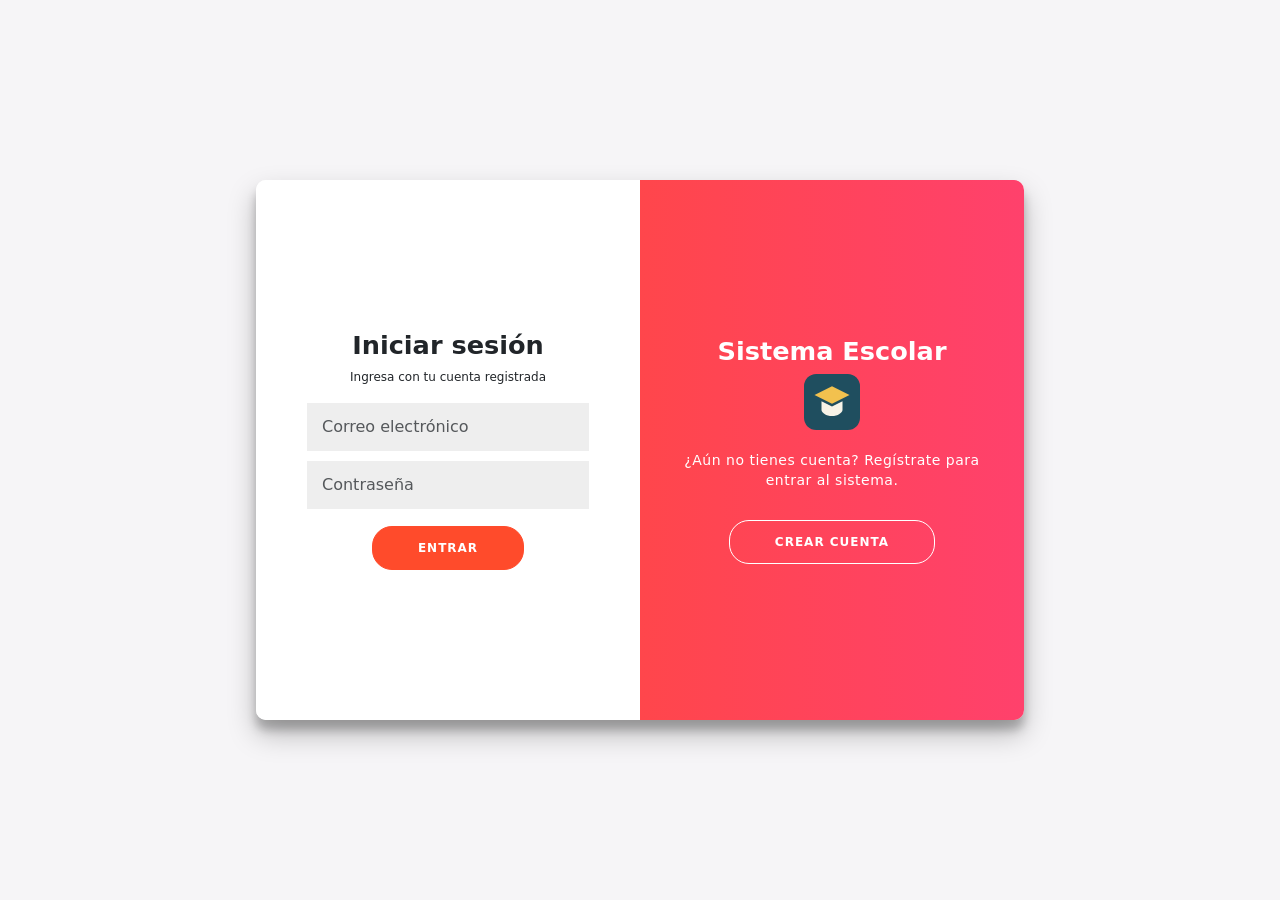
<file: index.html>
<!DOCTYPE html>
<html lang="es">
<head>
  <meta charset="UTF-8">
  <meta name="viewport" content="width=device-width, initial-scale=1">
  <title>Panel | Sistema Escolar</title>
  <link rel="icon" href="img/logo.svg" type="image/svg+xml">

  <!--Funciona para no ingresar al index sino se ha iniciado sesión -->
  <script>
    if (!sessionStorage.getItem("usuarioCorreo")) {
      window.location.replace("login.html");
    }
  </script>

  <link href="https://cdn.jsdelivr.net/npm/bootstrap@5.3.3/dist/css/bootstrap.min.css" rel="stylesheet">
  <link rel="stylesheet" href="css/index.css">
</head>
<body>

  <!-- sidebar -->
  <aside class="sidebar" id="sidebar" aria-label="Menú principal">
    <div class="sidebar-marca">
      <img src="img/logo.svg" alt="" width="36" height="36">
      <span>Sistema Escolar</span>
    </div>

    <nav class="sidebar-menu">
      <p class="sidebar-titulo">Menú</p>
      <ul class="list-unstyled mb-0">

        <li>
          <a href="#inicio" class="sidebar-enlace" data-vista="inicio">
            <img class="icono" src="img/inicio.svg" alt="">
            Inicio
          </a>
        </li>

        <!-- Opción Usuarios con submenú desplegable Captura -->
        <li>
          <button class="sidebar-enlace sidebar-grupo" type="button"
                  data-bs-toggle="collapse" data-bs-target="#submenuUsuarios"
                  aria-expanded="true" aria-controls="submenuUsuarios">
            <img class="icono" src="img/usuarios.svg" alt="">
            Usuarios
            <img class="icono icono-flecha" src="img/chevron.svg" alt="">
          </button>
          <ul class="collapse show list-unstyled submenu" id="submenuUsuarios">
            <li>
              <a href="#captura" class="sidebar-enlace" data-vista="captura">
                <img class="icono" src="img/captura.svg" alt="">
                Captura
              </a>
            </li>
          </ul>
        </li>

        <!-- Opción Alumnos con submenú Registro -->
        <li>
          <button class="sidebar-enlace sidebar-grupo" type="button"
                  data-bs-toggle="collapse" data-bs-target="#submenuAlumnos"
                  aria-expanded="true" aria-controls="submenuAlumnos">
            <img class="icono" src="img/alumnos.svg" alt="">
            Alumnos
            <img class="icono icono-flecha" src="img/chevron.svg" alt="">
          </button>
          <ul class="collapse show list-unstyled submenu" id="submenuAlumnos">
            <li>
              <a href="#alumnos" class="sidebar-enlace" data-vista="alumnos">
                <img class="icono" src="img/captura.svg" alt="">
                Registro
              </a>
            </li>
          </ul>
        </li>
      </ul>
    </nav>

    <div class="sidebar-pie">
      <button type="button" class="sidebar-enlace btn-salir">
        <img class="icono" src="img/salir.svg" alt="">
        Salir del sistema
      </button>
    </div>
  </aside>

  <div class="sidebar-fondo" id="sidebarFondo"></div>

  <!-- contenido principal -->
  <div class="principal">

    <!-- navbar  -->
    <nav class="navbar barra-superior px-3">
      <div class="d-flex align-items-center gap-2">
        <button class="btn-hamburguesa" id="btnHamburguesa" type="button"
                aria-controls="sidebar" aria-expanded="true" aria-label="Abrir o cerrar menú">
          <img class="icono" src="img/menu.svg" alt="">
        </button>
        <span class="barra-titulo" id="tituloVista">Inicio</span>
      </div>

      <!-- Nombre del usuario que inició sesión + menú desplegable -->
      <div class="dropdown ms-auto">
        <button class="btn-usuario dropdown-toggle" type="button" id="btnUsuario"
                data-bs-toggle="dropdown" aria-expanded="false">
          <span class="avatar" id="avatarUsuario">?</span>
          <span class="nombre-usuario" id="nombreUsuario">Usuario</span>
        </button>
        <ul class="dropdown-menu dropdown-menu-end shadow-sm" aria-labelledby="btnUsuario">
          <li class="px-3 py-2">
            <div class="fw-semibold" id="menuNombre">Usuario</div>
            <div class="small text-body-secondary" id="menuCorreo">correo@ejemplo.com</div>
          </li>
          <li><hr class="dropdown-divider"></li>
          <li>
            <button class="dropdown-item text-danger d-flex align-items-center gap-2 btn-salir" type="button">
              <img class="icono" src="img/salir.svg" alt="">
              Salir del sistema
            </button>
          </li>
        </ul>
      </div>
    </nav>

    <main class="contenido">

      <!-- vista del inicio -->
      <section class="vista" id="vista-inicio" data-titulo="Inicio">
        <div class="bienvenida mb-4">
          <p class="mb-1 opacity-75">Bienvenido al sistema</p>
          <h1 class="h3 mb-2">Hola, <span id="saludoNombre">usuario</span></h1>
          <p class="mb-0 opacity-75">Usa el menú lateral para capturar usuarios o registrar alumnos.</p>
        </div>

        <div class="row g-3">
          <div class="col-sm-6 col-xl-4">
            <div class="tarjeta-dato">
              <span class="tarjeta-icono"><img class="icono" src="img/usuarios.svg" alt=""></span>
              <div>
                <div class="tarjeta-numero" id="totalUsuarios">0</div>
                <div class="tarjeta-etiqueta">Usuarios registrados</div>
              </div>
            </div>
          </div>
          <div class="col-sm-6 col-xl-4">
            <div class="tarjeta-dato">
              <span class="tarjeta-icono"><img class="icono" src="img/alumnos.svg" alt=""></span>
              <div>
                <div class="tarjeta-numero" id="totalAlumnos">0</div>
                <div class="tarjeta-etiqueta">Alumnos registrados</div>
              </div>
            </div>
          </div>
          <div class="col-sm-6 col-xl-4">
            <div class="tarjeta-dato">
              <span class="tarjeta-icono"><img class="icono" src="img/pastel.svg" alt=""></span>
              <div>
                <div class="tarjeta-numero" id="totalMayores">0</div>
                <div class="tarjeta-etiqueta">Alumnos mayores de edad</div>
              </div>
            </div>
          </div>
        </div>

        <div class="d-flex flex-wrap gap-2 mt-4">
          <a href="#captura" class="btn btn-acento" data-vista="captura">Capturar usuario</a>
          <a href="#alumnos" class="btn btn-outline-secondary" data-vista="alumnos">Registrar alumno</a>
        </div>
      </section>

      <!-- vista de usuarios y captura========= -->
      <section class="vista" id="vista-captura" data-titulo="Usuarios / Captura" hidden>
        <div class="row g-4">
          <div class="col-lg-5">
            <div class="card panel">
              <div class="card-body">
                <h2 class="h5 mb-1">Captura de usuario</h2>
                <p class="text-body-secondary small mb-4">El usuario capturado podrá iniciar sesión en login.html.</p>

                <form id="formUsuario" novalidate>
                  <div class="mb-3">
                    <label for="usuNombre" class="form-label">Nombre de usuario</label>
                    <input type="text" class="form-control" id="usuNombre" autocomplete="off" placeholder="Ej. Juan Pérez">
                    <div class="invalid-feedback"></div>
                  </div>

                  <div class="mb-3">
                    <label for="usuCorreo" class="form-label">Correo electrónico</label>
                    <input type="email" class="form-control" id="usuCorreo" autocomplete="off" placeholder="nombre@correo.com">
                    <div class="invalid-feedback"></div>
                  </div>

                  <div class="mb-2">
                    <label for="usuPassword" class="form-label">Contraseña</label>
                    <div class="input-group has-validation">
                      <input type="password" class="form-control" id="usuPassword" autocomplete="new-password">
                      <button class="btn btn-outline-secondary btn-ver" type="button" id="btnVerPassword" aria-label="Mostrar contraseña">
                        <img class="icono" src="img/ojo.svg" alt="">
                      </button>
                      <div class="invalid-feedback"></div>
                    </div>
                  </div>

                  <!-- Requisitos de validarPassword, se marcan mientras se escribe -->
                  <ul class="requisitos list-unstyled small mb-4" id="requisitosPassword">
                    <li data-regla="largo">Mínimo 8 caracteres</li>
                    <li data-regla="mayus">Una letra mayúscula</li>
                    <li data-regla="minus">Una letra minúscula</li>
                    <li data-regla="numero">Un número</li>
                    <li data-regla="simbolo">Un símbolo (#, $, !, …)</li>
                  </ul>

                  <div class="d-flex gap-2">
                    <button type="submit" class="btn btn-acento">Guardar usuario</button>
                    <button type="reset" class="btn btn-outline-secondary">Limpiar</button>
                  </div>
                </form>
              </div>
            </div>
          </div>

          <div class="col-lg-7">
            <div class="card panel">
              <div class="card-body">
                <h2 class="h5 mb-3">Usuarios registrados</h2>
                <div class="table-responsive">
                  <table class="table align-middle mb-0">
                    <thead>
                      <tr><th>Nombre</th><th>Correo</th><th class="text-end">Acción</th></tr>
                    </thead>
                    <tbody id="tablaUsuarios"></tbody>
                  </table>
                </div>
              </div>
            </div>
          </div>
        </div>
      </section>

      <!-- vista de los alumnos -->
      <section class="vista" id="vista-alumnos" data-titulo="Alumnos / Registro" hidden>
        <div class="row g-4">
          <div class="col-lg-5">
            <div class="card panel">
              <div class="card-body">
                <h2 class="h5 mb-1">Registro de alumno</h2>
                <p class="text-body-secondary small mb-4">Al guardar se muestra si el alumno es mayor de edad.</p>

                <form id="formAlumno" novalidate>
                  <div class="mb-3">
                    <label for="aluNombre" class="form-label">Nombre(s)</label>
                    <input type="text" class="form-control" id="aluNombre" autocomplete="off" placeholder="Ej. María José">
                    <div class="invalid-feedback"></div>
                  </div>

                  <div class="mb-3">
                    <label for="aluApellidos" class="form-label">Apellidos</label>
                    <input type="text" class="form-control" id="aluApellidos" autocomplete="off" placeholder="Ej. López Ruiz">
                    <div class="invalid-feedback"></div>
                  </div>

                  <div class="mb-3">
                    <label for="aluControl" class="form-label">Número de control</label>
                    <input type="text" class="form-control" id="aluControl" inputmode="numeric"
                           maxlength="6" autocomplete="off" placeholder="6 dígitos, ej. 210345">
                    <div class="form-text"><span id="contadorControl">0</span>/6 dígitos</div>
                    <div class="invalid-feedback"></div>
                  </div>

                  <div class="mb-4">
                    <label for="aluFecha" class="form-label">Fecha de nacimiento</label>
                    <input type="date" class="form-control" id="aluFecha">
                    <div class="invalid-feedback"></div>
                  </div>

                  <div class="d-flex gap-2">
                    <button type="submit" class="btn btn-acento">Guardar y ver edad</button>
                    <button type="reset" class="btn btn-outline-secondary">Limpiar</button>
                  </div>
                </form>
              </div>
            </div>
          </div>

          <div class="col-lg-7">
            <div class="card panel">
              <div class="card-body">
                <h2 class="h5 mb-3">Alumnos registrados</h2>
                <div class="table-responsive">
                  <table class="table align-middle mb-0">
                    <thead>
                      <tr><th>No. control</th><th>Nombre</th><th>Edad</th><th class="text-end">Acción</th></tr>
                    </thead>
                    <tbody id="tablaAlumnos"></tbody>
                  </table>
                </div>
              </div>
            </div>
          </div>
        </div>
      </section>
    </main>
  </div>

  <!-- modal de edad -->
  <div class="modal fade" id="modalEdad" tabindex="-1" aria-labelledby="modalEdadTitulo" aria-hidden="true">
    <div class="modal-dialog modal-dialog-centered">
      <div class="modal-content">
        <div class="modal-header">
          <h2 class="modal-title h5" id="modalEdadTitulo">Resultado de edad</h2>
          <button type="button" class="btn-close" data-bs-dismiss="modal" aria-label="Cerrar"></button>
        </div>
        <div class="modal-body text-center py-4">
          <div class="edad-circulo" id="modalEdadNumero">0</div>
          <p class="text-body-secondary small mb-3">años cumplidos</p>
          <p class="fw-semibold mb-1" id="modalEdadNombre">Nombre del alumno</p>
          <p class="small text-body-secondary mb-3">No. de control: <span id="modalEdadControl">000000</span></p>
          <span class="badge rounded-pill fs-6 px-3 py-2" id="modalEdadEstado">Mayor de edad</span>
          <p class="small text-body-secondary mt-3 mb-0" id="modalEdadCumple"></p>
        </div>
        <div class="modal-footer">
          <button type="button" class="btn btn-acento" data-bs-dismiss="modal">Aceptar</button>
        </div>
      </div>
    </div>
  </div>

  <!-- Aviso para confirmaciones-->
  <div class="toast-container position-fixed bottom-0 end-0 p-3">
    <div class="toast align-items-center border-0" id="aviso" role="status" aria-live="polite" aria-atomic="true">
      <div class="d-flex">
        <div class="toast-body" id="avisoTexto">Listo</div>
        <button type="button" class="btn-close me-2 m-auto" data-bs-dismiss="toast" aria-label="Cerrar"></button>
      </div>
    </div>
  </div>

  <script src="https://cdn.jsdelivr.net/npm/bootstrap@5.3.3/dist/js/bootstrap.bundle.min.js"></script>
  <script src="https://cdn.jsdelivr.net/npm/sweetalert2@11.14.5/dist/sweetalert2.all.min.js"></script>
  <script src="js/utileria.js"></script>
  <script src="js/index.js"></script>
</body>
</html>
</file>
<file: css/index.css>
/* Estilo base */

:root {
  --sidebar-ancho: 250px;
  --sidebar-fondo: #173f4d;
  --sidebar-fondo-hover: #1f5163;
  --sidebar-texto: #c9dbe1;
  --acento: #ff4b2b;
  --acento-2: #ff416c;
  --acento-oscuro: #e23a1c;
  --fondo: #f4f6f8;
  --barra-alto: 60px;
}

body {
  background: var(--fondo);
  font-family: 'Montserrat', 'Segoe UI', system-ui, sans-serif;
  min-height: 100vh;
}

/* Iconos (archivos SVG de la carpeta img) Los SVG son negros y el color se ajusta con filter. */
.icono {
  display: inline-block;
  width: 20px;
  height: 20px;
  flex-shrink: 0;
  vertical-align: middle;
}
.icono-blanco,
.sidebar .icono,
.tarjeta-icono .icono,
.btn-outline-danger:hover .icono,
.btn-outline-secondary:hover .icono { filter: invert(1); }
.sidebar .icono { opacity: .75; }
.sidebar-enlace:hover .icono,
.sidebar-enlace.activo .icono { opacity: 1; }
.icono-rojo,
.dropdown-menu .icono,
.btn-outline-danger .icono {
  filter: invert(27%) sepia(85%) saturate(2400%) hue-rotate(340deg) brightness(92%);
}

/* Boton principal */
.btn-acento {
  --bs-btn-color: #fff;
  --bs-btn-bg: var(--acento);
  --bs-btn-border-color: var(--acento);
  --bs-btn-hover-color: #fff;
  --bs-btn-hover-bg: var(--acento-oscuro);
  --bs-btn-hover-border-color: var(--acento-oscuro);
  --bs-btn-active-bg: var(--acento-oscuro);
  --bs-btn-active-border-color: var(--acento-oscuro);
  --bs-btn-active-color: #fff;
  --bs-btn-focus-shadow-rgb: 255, 75, 43;
  font-weight: 600;
}

.form-control:focus {
  border-color: var(--acento);
  box-shadow: 0 0 0 .2rem rgba(255, 75, 43, .2);
}

/* sidebar */
.sidebar {
  position: fixed;
  inset: 0 auto 0 0;
  width: var(--sidebar-ancho);
  background: var(--sidebar-fondo);
  color: var(--sidebar-texto);
  display: flex;
  flex-direction: column;
  z-index: 1040;
  transition: transform .3s ease;
}

.sidebar-marca {
  display: flex;
  align-items: center;
  gap: .65rem;
  height: var(--barra-alto);
  padding: 0 1.25rem;
  color: #fff;
  font-weight: 700;
  font-size: 1.05rem;
  border-bottom: 1px solid rgba(255, 255, 255, .08);
}

.sidebar-menu {
  flex: 1;
  overflow-y: auto;
  padding: 1rem .75rem;
}

.sidebar-titulo {
  font-size: .7rem;
  letter-spacing: .08em;
  text-transform: uppercase;
  opacity: .55;
  margin: 0 .75rem .5rem;
}

.sidebar-enlace {
  display: flex;
  align-items: center;
  gap: .75rem;
  width: 100%;
  padding: .6rem .75rem;
  margin-bottom: 2px;
  border: 0;
  border-radius: 8px;
  background: transparent;
  color: var(--sidebar-texto);
  font-size: .95rem;
  text-align: left;
  text-decoration: none;
  transition: background-color .15s, color .15s;
}
.sidebar-enlace:hover,
.sidebar-enlace:focus-visible {
  background: var(--sidebar-fondo-hover);
  color: #fff;
}
.sidebar-enlace:focus-visible { outline: 2px solid var(--acento); outline-offset: -2px; }

.sidebar-enlace.activo {
  background: linear-gradient(to right, var(--acento), var(--acento-2));
  color: #fff;
  font-weight: 600;
}

/* Flecha del submenuo */
.icono-flecha {
  margin-left: auto;
  width: 16px;
  height: 16px;
  transition: transform .2s;
}
.sidebar-grupo[aria-expanded="true"] .icono-flecha { transform: rotate(180deg); }

.submenu { padding-left: 1.1rem; }
.submenu .sidebar-enlace { font-size: .9rem; padding-top: .45rem; padding-bottom: .45rem; }
.submenu .icono { width: 17px; height: 17px; }

.sidebar-pie {
  padding: .75rem;
  border-top: 1px solid rgba(255, 255, 255, .08);
}

.sidebar-fondo {
  position: fixed;
  inset: 0;
  background: rgba(10, 20, 30, .45);
  z-index: 1035;
  opacity: 0;
  visibility: hidden;
  transition: opacity .3s, visibility .3s;
}

/* area principal y navbar */
.principal {
  margin-left: var(--sidebar-ancho);
  min-height: 100vh;
  transition: margin-left .3s ease;
}

.barra-superior {
  position: sticky;
  top: 0;
  z-index: 1020;
  height: var(--barra-alto);
  background: #fff;
  border-bottom: 1px solid #e3e7eb;
  flex-wrap: nowrap;
}

.btn-hamburguesa {
  display: inline-flex;
  align-items: center;
  justify-content: center;
  width: 40px;
  height: 40px;
  border: 0;
  border-radius: 8px;
  background: transparent;
  color: #33414d;
}
.btn-hamburguesa:hover { background: #eef1f4; }
.btn-hamburguesa .icono { width: 22px; height: 22px; opacity: .8; }

.barra-titulo {
  font-weight: 600;
  color: #33414d;
  white-space: nowrap;
  overflow: hidden;
  text-overflow: ellipsis;
}

/* Botón con el nombre del usuario */
.btn-usuario {
  display: flex;
  align-items: center;
  gap: .55rem;
  max-width: min(440px, 60vw);
  padding: .3rem .6rem .3rem .3rem;
  border: 1px solid transparent;
  border-radius: 999px;
  background: transparent;
  color: #33414d;
  font-weight: 600;
}
.btn-usuario:hover,
.btn-usuario[aria-expanded="true"] { background: #f1f3f5; border-color: #e3e7eb; }

.avatar {
  display: inline-flex;
  align-items: center;
  justify-content: center;
  width: 34px;
  height: 34px;
  border-radius: 50%;
  background: linear-gradient(135deg, var(--acento), var(--acento-2));
  color: #fff;
  font-size: .85rem;
  font-weight: 700;
  flex-shrink: 0;
}

.nombre-usuario {
  white-space: nowrap;
  overflow: hidden;
  text-overflow: ellipsis;
}

.dropdown-menu { min-width: 230px; }
.dropdown-menu .icono { width: 18px; height: 18px; }

.contenido { padding: 1.75rem 1.5rem 3rem; }

/* vista del inicio */
.bienvenida {
  background: linear-gradient(120deg, var(--sidebar-fondo), #22677a);
  color: #fff;
  border-radius: 14px;
  padding: 1.75rem;
}

.tarjeta-dato {
  display: flex;
  align-items: center;
  gap: 1rem;
  height: 100%;
  background: #fff;
  border: 1px solid #e3e7eb;
  border-radius: 12px;
  padding: 1.1rem 1.25rem;
}
.tarjeta-icono {
  display: inline-flex;
  align-items: center;
  justify-content: center;
  width: 46px;
  height: 46px;
  border-radius: 12px;
  background: linear-gradient(135deg, var(--acento), var(--acento-2));
}
.tarjeta-icono .icono { width: 24px; height: 24px; }
.tarjeta-numero { font-size: 1.6rem; font-weight: 700; line-height: 1.1; color: #1f2a33; }
.tarjeta-etiqueta { font-size: .85rem; color: #6b7783; }

/* formularios y tablas */
.panel {
  border: 1px solid #e3e7eb;
  border-radius: 12px;
}
.panel .card-body { padding: 1.5rem; }
.panel h2, .modal-title { color: #1f2a33; font-weight: 700; }
.bienvenida h1 { color: #fff; font-weight: 700; }

.btn-ver { display: inline-flex; align-items: center; }
.btn-ver .icono { width: 18px; height: 18px; opacity: .6; }

/* Lista de requisitos de la contraseña */
.requisitos li {
  position: relative;
  padding-left: 1.3rem;
  color: #8a96a1;
  line-height: 1.7;
}
.requisitos li::before {
  content: "";
  position: absolute;
  left: 2px;
  top: .55em;
  width: 9px;
  height: 9px;
  border-radius: 50%;
  border: 2px solid currentColor;
}
.requisitos li.cumple { color: #198754; }
.requisitos li.cumple::before { background: currentColor; }

.table thead th {
  font-size: .75rem;
  text-transform: uppercase;
  letter-spacing: .04em;
  color: #6b7783;
  font-weight: 600;
}
.tabla-vacia td {
  text-align: center;
  color: #8a96a1;
  padding: 1.5rem .5rem;
}
.btn-icono {
  display: inline-flex;
  align-items: center;
  justify-content: center;
  padding: .3rem .45rem;
}
.btn-icono .icono { width: 16px; height: 16px; }

/* modal de edad */
.edad-circulo {
  display: inline-flex;
  align-items: center;
  justify-content: center;
  width: 96px;
  height: 96px;
  border-radius: 50%;
  font-size: 2.4rem;
  font-weight: 700;
  color: #fff;
  background: linear-gradient(135deg, var(--acento), var(--acento-2));
  margin-bottom: .35rem;
}
.edad-circulo.menor { background: linear-gradient(135deg, #f0a202, #f4c430); }


@media (min-width: 992px) {
  body.sidebar-cerrado .sidebar { transform: translateX(-100%); }
  body.sidebar-cerrado .principal { margin-left: 0; }
}

@media (max-width: 991.98px) {
  .sidebar { transform: translateX(-100%); }
  .principal { margin-left: 0; }
  body.sidebar-abierto .sidebar { transform: translateX(0); box-shadow: 0 0 30px rgba(0, 0, 0, .25); }
  body.sidebar-abierto .sidebar-fondo { opacity: 1; visibility: visible; }
  body.sidebar-abierto { overflow: hidden; }
}

@media (max-width: 575.98px) {
  .contenido { padding: 1.25rem 1rem 2.5rem; }
  .barra-titulo { display: none; }
  .nombre-usuario { max-width: 170px; }
  .bienvenida { padding: 1.25rem; }
}

@media (prefers-reduced-motion: reduce) {
  .sidebar, .principal, .sidebar-fondo, .icono-flecha { transition: none; }
}
</file>
